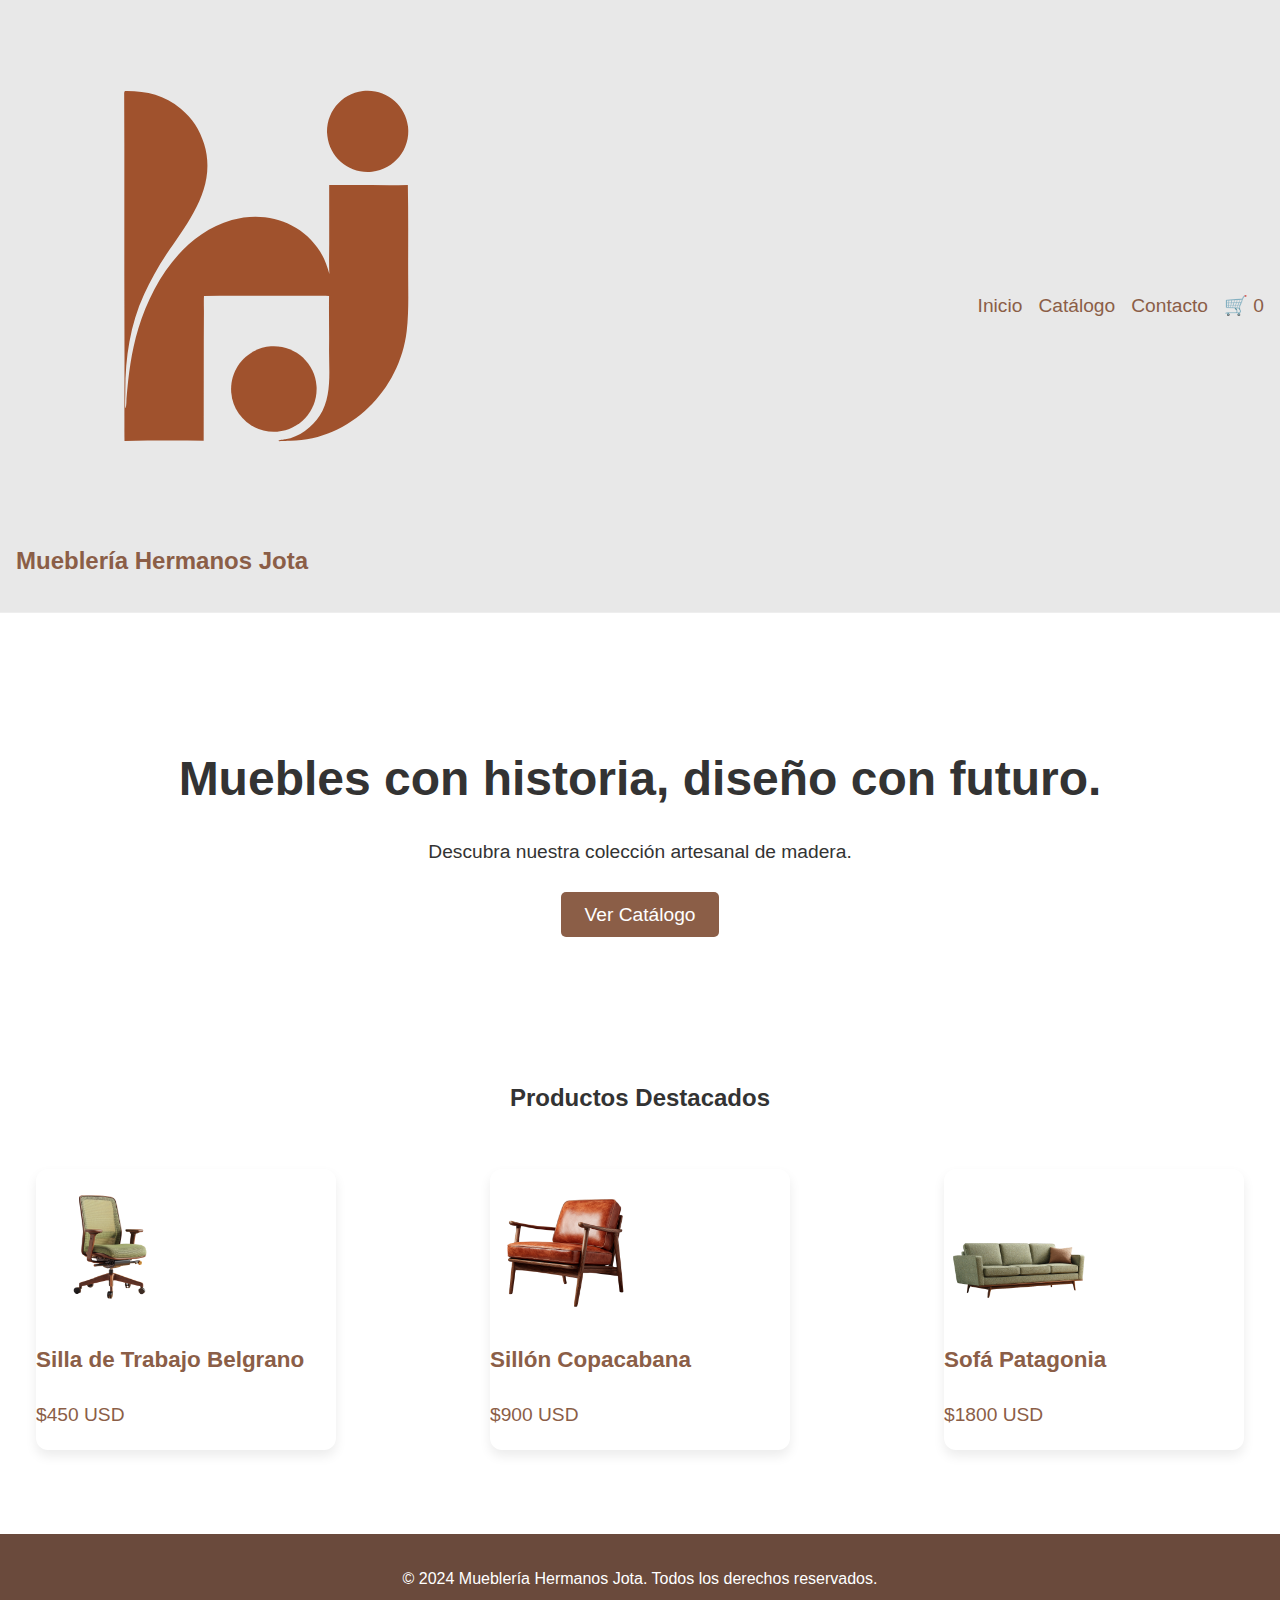
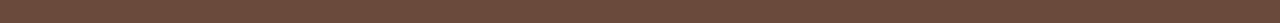
<file: Index.html>
<!DOCTYPE html>
<html lang="es">
    <head>
        <meta charset="UTF-8">
        <meta name="viewport" content="width=device-width, initial-scale=1.0">
        <link rel="stylesheet" href="./css/Hermanos-Jota-estilos.css">
        <title>Muebleria Hermanos Jota</title>
    </head>

    <body>
        <header class="header">
        <a href="index.html" class="logo-container">
            <img src="./assets/Fotos_hermanos_jota/logo.svg" alt="Logo de Mueblería Jota">
            <h1>Mueblería Hermanos Jota</h1>
        </a>
            <nav class="nav-menu">
                <ul>
                    <li><a href="index.html">Inicio</a></li>
                    <li><a href="productos.html">Catálogo</a></li>
                    <li><a href="contacto.html">Contacto</a></li>
                    <li><a href="carrito.html" class="cart-icon">🛒 <span id="cart-counter">0</span></a></li>
                </ul>
            </nav>
        </header>

        <!-- Hero Banner-->
        <main>
            <section class="hero-banner">
                <div class="hero-content">
                    <h1>Muebles con historia, diseño con futuro.</h1>
                    <p>Descubra nuestra colección artesanal de madera.</p>
                    <a href="productos.html" class="btn">Ver Catálogo</a>
                </div>
            </section>

            <section class="featured-products" id="generar-destacado">
                 <h2 class="featured-title">Productos Destacados</h2>
                <div class="products-container" id="featured-products-container">
                    </div>
            </section>
        </main>



        

        <footer class="footer">
            <p>&copy; 2024 Mueblería Hermanos Jota. Todos los derechos reservados.</p>
            <div class="social-media">
            </div>
        </footer>
        

        <script src="js/main.js"></script>
        <script src="js/destacado.js" type="module"> </script>
        <script src="js/productos.js" type="module"></script>
        <script src="js/producto-detalle.js" type="module"></script> <!-- Para el contador del carrito -->

    </body>
    
</html>
</file>
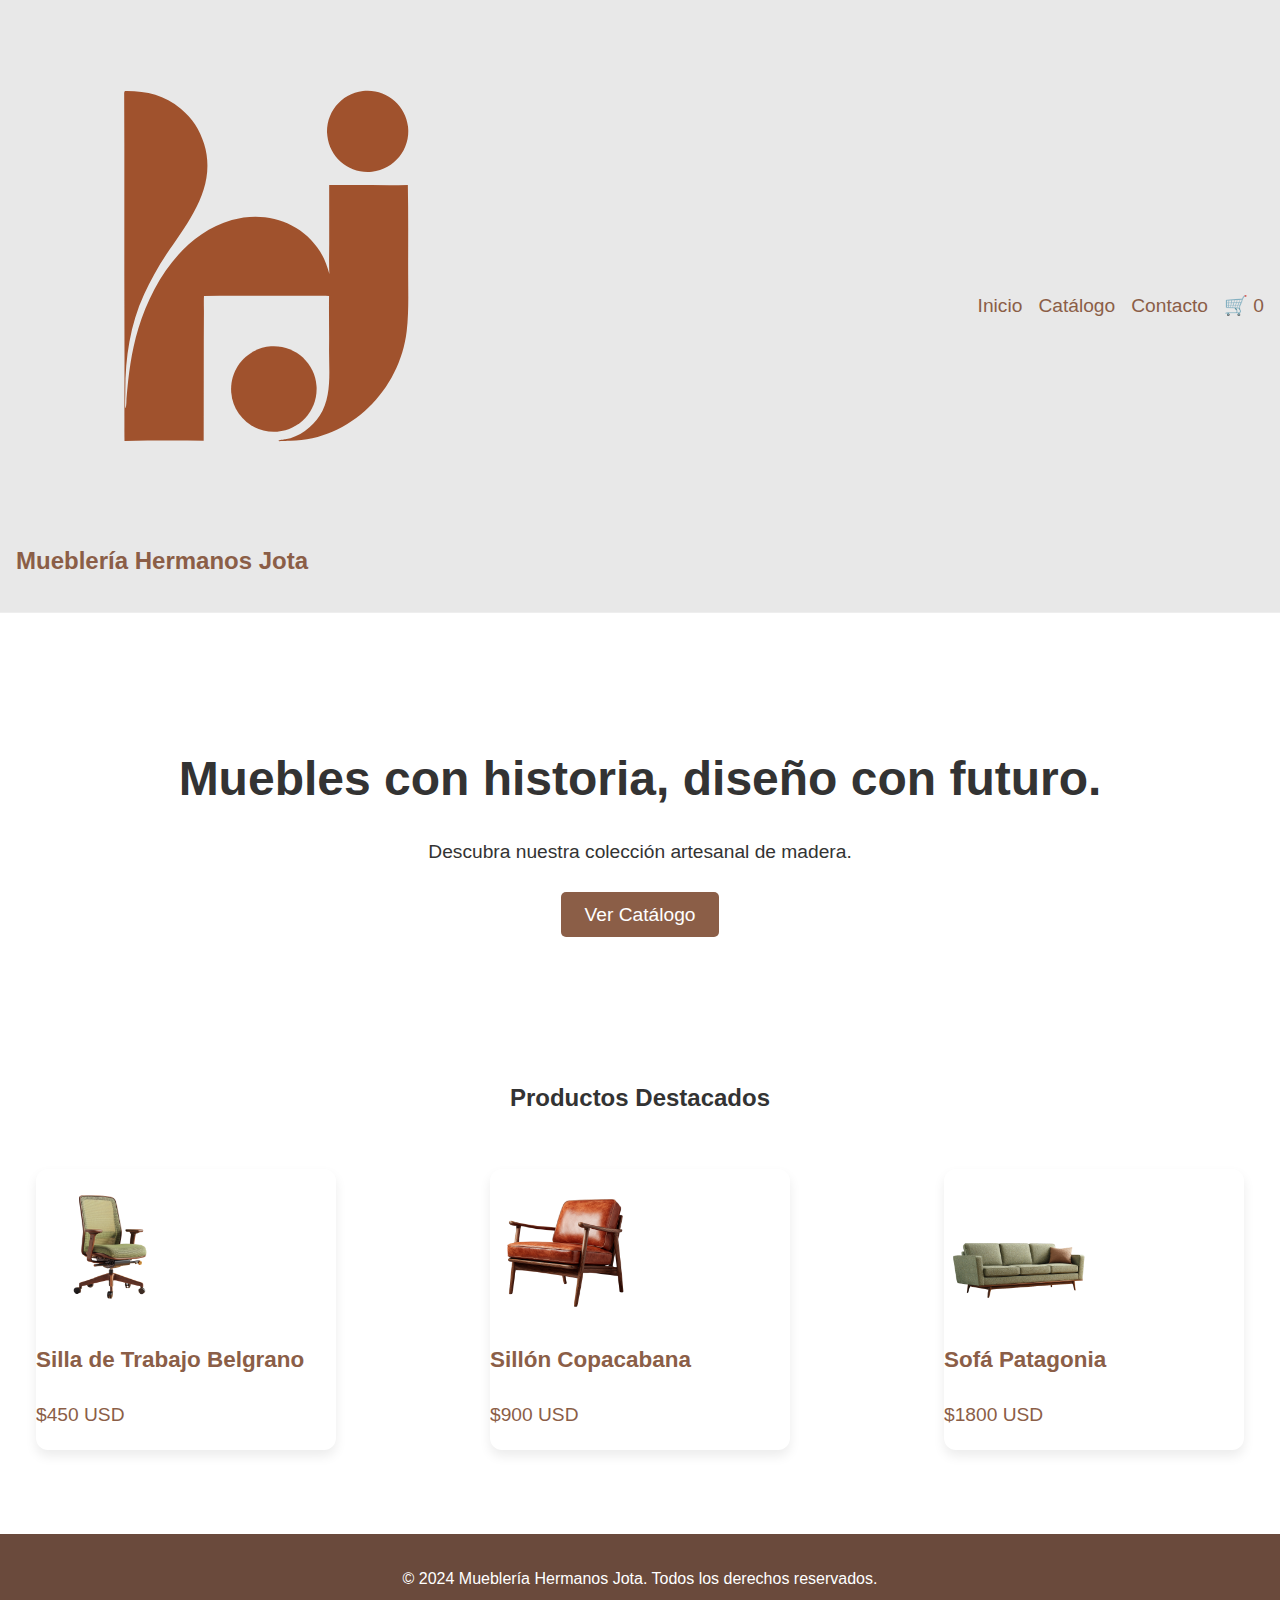
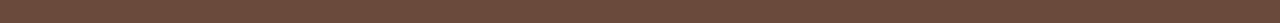
<file: index.html>
<!DOCTYPE html>
<html lang="es">
    <head>
        <meta charset="UTF-8">
        <meta name="viewport" content="width=device-width, initial-scale=1.0">
        <link rel="stylesheet" href="./css/Hermanos-Jota-estilos.css">
        <title>Muebleria Hermanos Jota</title>
    </head>

    <body>
        <header class="header">
        <a href="index.html" class="logo-container">
            <img src="./assets/Fotos_hermanos_jota/logo.svg" alt="Logo de Mueblería Jota">
            <h1>Mueblería Hermanos Jota</h1>
        </a>
            <nav class="nav-menu">
                <ul>
                    <li><a href="index.html">Inicio</a></li>
                    <li><a href="productos.html">Catálogo</a></li>
                    <li><a href="contacto.html">Contacto</a></li>
                    <li><a href="carrito.html" class="cart-icon">🛒 <span id="cart-counter">0</span></a></li>
                </ul>
            </nav>
        </header>

        <!-- Hero Banner-->
        <main>
            <section class="hero-banner">
                <div class="hero-content">
                    <h1>Muebles con historia, diseño con futuro.</h1>
                    <p>Descubra nuestra colección artesanal de madera.</p>
                    <a href="productos.html" class="btn">Ver Catálogo</a>
                </div>
            </section>

            <section class="featured-products" id="generar-destacado">
                 <h2 class="featured-title">Productos Destacados</h2>
                <div class="products-container" id="featured-products-container">
                    </div>
            </section>
        </main>



        

        <footer class="footer">
            <p>&copy; 2024 Mueblería Hermanos Jota. Todos los derechos reservados.</p>
            <div class="social-media">
            </div>
        </footer>
        

        <script src="js/main.js"></script>
        <script src="js/destacado.js" type="module"> </script>
        <script src="js/productos.js" type="module"></script>
        <script src="js/producto-detalle.js" type="module"></script> <!-- Para el contador del carrito -->

    </body>
    
</html>
</file>
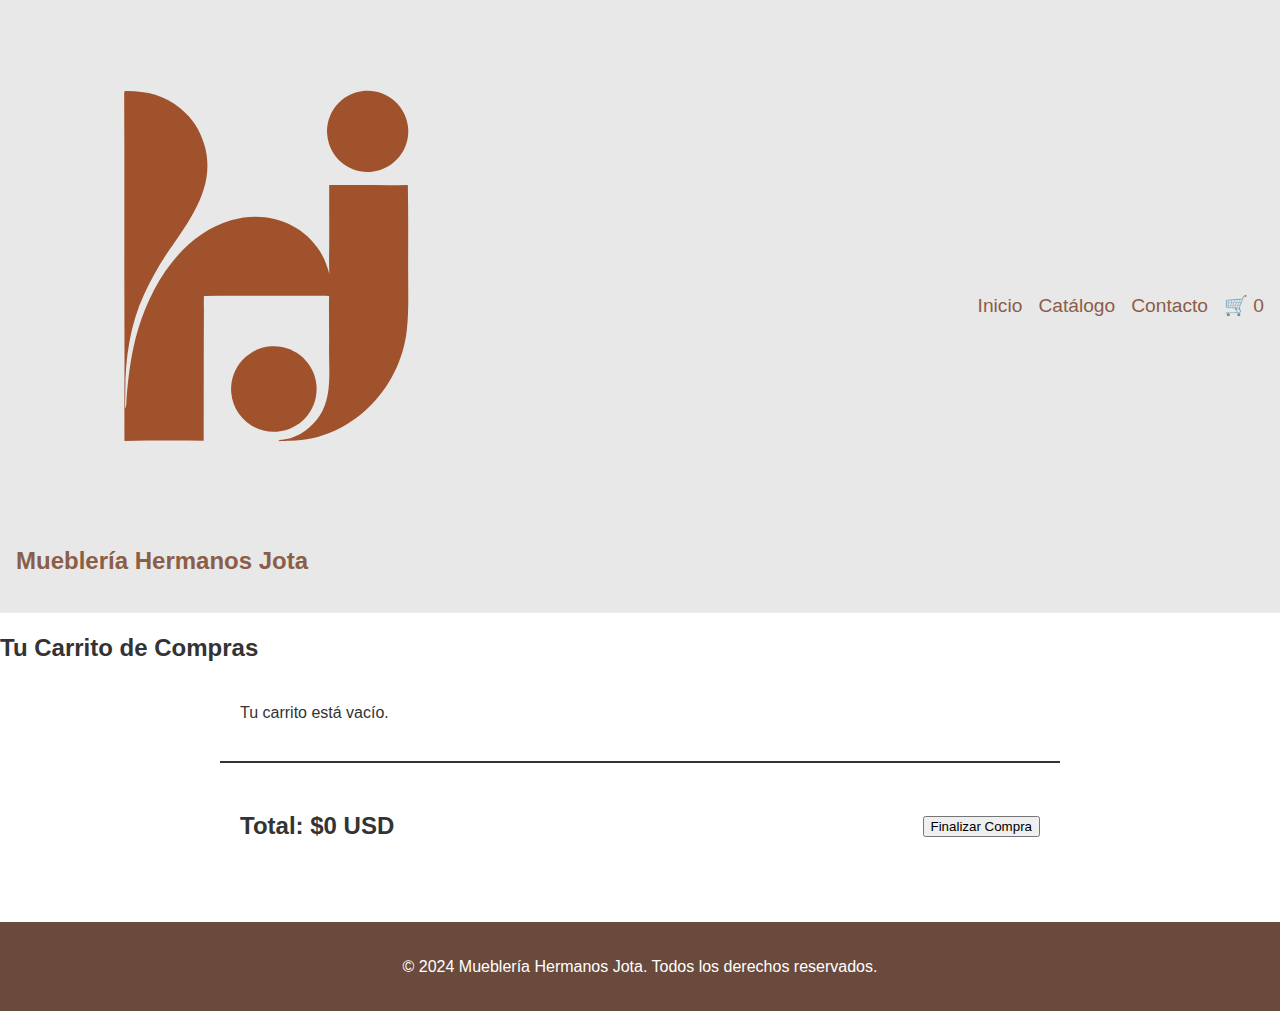
<file: carrito.html>
<!DOCTYPE html>
<html lang="es">
<head>
    <meta charset="UTF-8">
    <meta name="viewport" content="width=device-width, initial-scale=1.0">
    <link rel="stylesheet" href="./css/Hermanos-Jota-estilos.css">
    <title>Carrito de Compras</title>
</head>
<body>
    <header class="header">
        <a href="index.html" class="logo-container">
            <img src="./assets/Fotos_hermanos_jota/logo.svg" alt="Logo de Mueblería Jota">
            <h1>Mueblería Hermanos Jota</h1>
        </a>
        <nav class="nav-menu">
            <ul>
                <li><a href="index.html">Inicio</a></li>
                <li><a href="productos.html">Catálogo</a></li>
                <li><a href="contacto.html">Contacto</a></li>
                <li><a href="carrito.html" class="cart-icon">🛒 <span id="cart-counter">0</span></a></li>
            </ul>
        </nav>
    </header>

    <main>
        <h1>Tu Carrito de Compras</h1>
        <div class="carrito-container" id="carrito-container">
            </div>
        <div class="resumen-compra">
            <p>Total: $<span id="total-carrito">0</span> USD</p>
            <button id="btn-comprar">Finalizar Compra</button>
        </div>
    </main>

    <footer class="footer">
        <p>&copy; 2024 Mueblería Hermanos Jota. Todos los derechos reservados.</p>
        <div class="social-media">
        </div>
    </footer>

    <script src="js/carrito.js" type="module"></script>
</body>
</html>
</file>
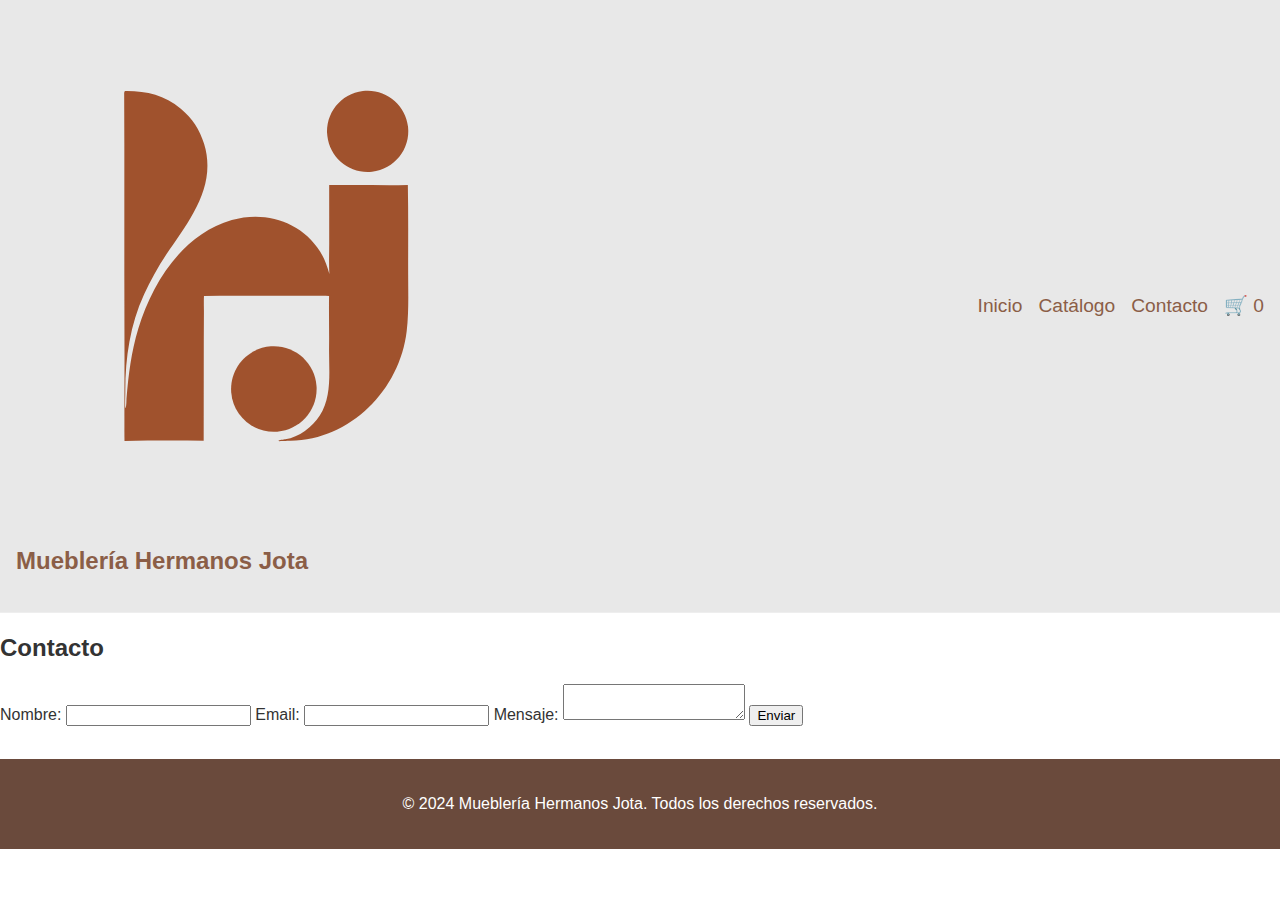
<file: contacto.html>
<!DOCTYPE html>
<html lang="es">
    <head>
        <meta charset="UTF-8">
        <meta name="viewport" content="width=device-width, initial-scale=1.0">
        <link rel="stylesheet" href="./css/Hermanos-Jota-estilos.css">
        <title>Contacto</title>
    </head>

    <body>
        <header class="header">
        <a href="index.html" class="logo-container">
            <img src="./assets/Fotos_hermanos_jota/logo.svg" alt="Logo de Mueblería Jota">
            <h1>Mueblería Hermanos Jota</h1>
        </a>
            <nav class="nav-menu"> <!-- Barra Navegacion -->
                <ul>
                    <li><a href="index.html">Inicio</a></li>
                    <li><a href="productos.html">Catálogo</a></li>
                    <li><a href="contacto.html">Contacto</a></li>
                    <li><a href="carrito.html" class="cart-icon">🛒 <span id="cart-counter">0</span></a></li>
                </ul>
            </nav>
        </header>

        <main>
            <h1>Contacto</h1>
            <form id="form-contacto">
                <label for="nombre">Nombre:</label>
                <input type="text" id="nombre" required>

                <label for="email">Email:</label>
                <input type="email" id="email" required>

                <label for="mensaje">Mensaje:</label>
                <textarea id="mensaje" required></textarea>

                <button type="submit">Enviar</button>
            </form>
            <!-- Mensaje de éxito que se mostrará con JS -->
            <div id="mensaje-exito" class="hidden">¡Gracias por tu mensaje! Te responderemos pronto.</div>
        </main>

        <footer class="footer">
            <p>&copy; 2024 Mueblería Hermanos Jota. Todos los derechos reservados.</p>
            <div class="social-media">
            </div>
        </footer>


        
        <script src="js/contacto.js"></script>
        <script src="js/producto-detalle.js" type="module"></script> <!-- Para el contador del carrito -->
    </body>
</html>
</file>
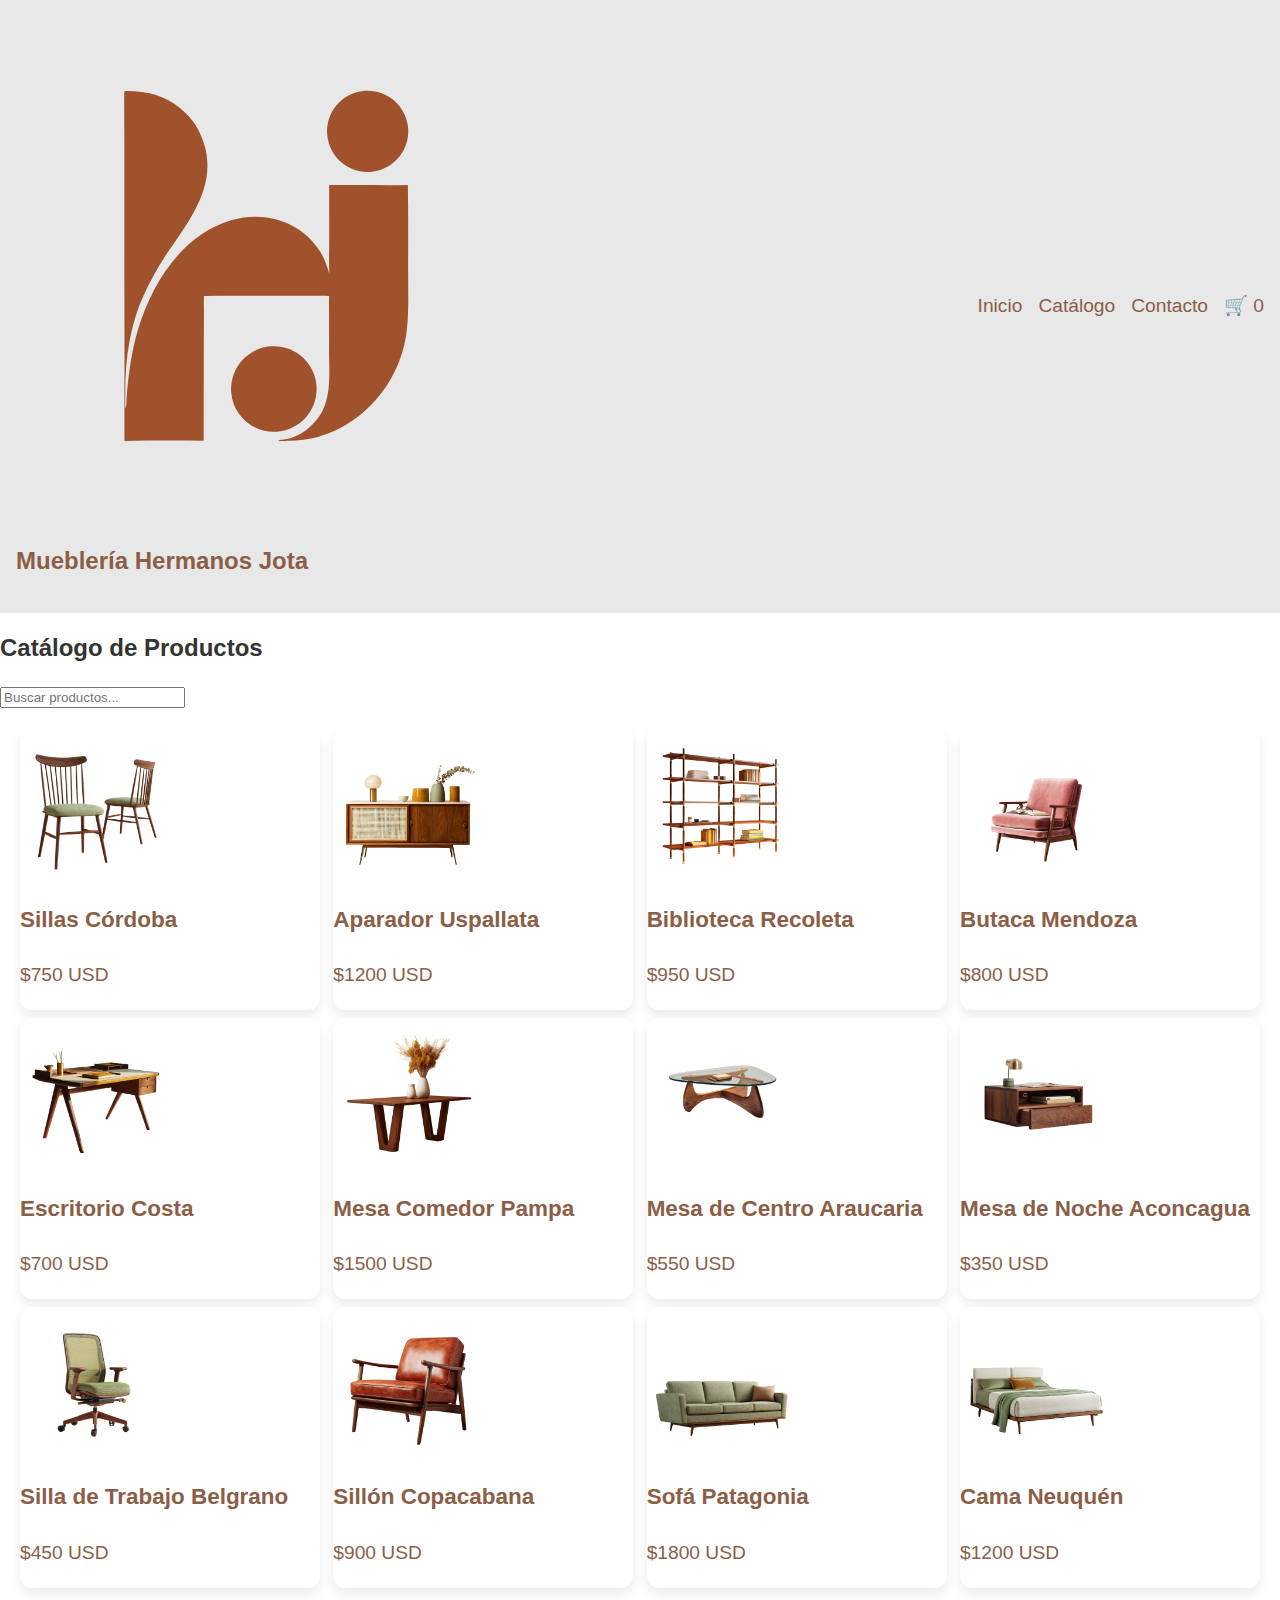
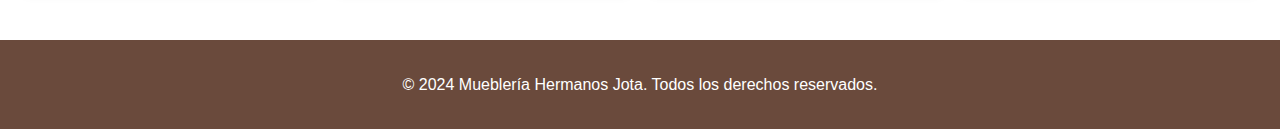
<file: productos.html>
<!DOCTYPE html>
<html lang="es">
    <head>
        <meta charset="UTF-8">
        <meta name="viewport" content="width=device-width, initial-scale=1.0">
        <link rel="stylesheet" href="./css/Hermanos-Jota-estilos.css">
        <title>Catalogo</title>
    </head>

    <body>
        <header class="header">
        <a href="index.html" class="logo-container">
            <img src="./assets/Fotos_hermanos_jota/logo.svg" alt="Logo de Mueblería Jota">
            <h1>Mueblería Hermanos Jota</h1>
        </a>
            <nav class="nav-menu"> <!-- Barra Navegacion -->
                <ul>
                    <li><a href="index.html">Inicio</a></li>
                    <li><a href="productos.html">Catálogo</a></li>
                    <li><a href="contacto.html">Contacto</a></li>
                    <li><a href="carrito.html" class="cart-icon">🛒 <span id="cart-counter">0</span></a></li>
                </ul>
            </nav>
        </header>

        <main>
            <div class="catalogo-header">
                <h1>Catálogo de Productos</h1>
                <input type="text" id="buscar" placeholder="Buscar productos...">
            </div>

            <div class="products-container" id="catalogo-container">
                </div>
        </main>

        <footer class="footer">
            <p>&copy; 2024 Mueblería Hermanos Jota. Todos los derechos reservados.</p>
            <div class="social-media">
            </div>
        </footer>


        
        <script src="js/productos.js" type="module"></script>
        <script src="js/producto-detalle.js" type="module"></script> <!-- Para el contador del carrito -->

    </body>
</html>
</file>
<file: css/Hermanos-Jota-estilos.css>
:root {
    --color-principal: #6a4a3c;
    --color-secundario: #f5f5f5;
    --color-texto: #333;
    --color-btn: #8b5e47;
}

body {
    font-family: sans-serif;
    margin: 0;
    padding: 0;
    line-height: 1.6;
    color: var(--color-texto);
    background-color: #fff;
}

a:hover{
    border-radius: 5px;
    background-color: #8b5e47;
    color: #ffff;
}
a:active{
    border-radius: 10px;
    background-color: #8b5e47;
    color: #fff;
}

a{
    color: #8b5e47;
    text-decoration: none;
    font-size: 1.2rem;
}

h1 {
    font-size: 1.5rem;
}
.hidden {
    display: none;
}

/* ------------------- Header y navegación ------------------- */
.header {
    display: flex;
    justify-content: space-between; /* Esta propiedad es la que separa el logo del menú. */
    align-items: center;
    padding: 1rem;
    background-color: #e8e8e8;
    border-bottom: 1px solid #eee;
}

.logo img {
    height: 60px; /* Aquí le das tamaño al logo dentro del header */
}

.nav-menu ul {
    list-style: none;
    padding: 0;
    margin: 0;
    display: flex;
    gap: 1rem;
    align-items: center; /* Mejor 'center' para centrar verticalmente */
    justify-content: flex-start; /* Esto alinea el menú dentro de su nav */
}

.cart-icon {
    position: relative;
}

/* ------------------- Hero Banner ------------------- */
.hero-banner {
    color: var(--color-texto); /* gris oscuro (negro suave) */
    text-align: center;
    padding: 6rem 2rem;
}

.hero-content h1 {
    font-size: 2.5rem;
    margin-bottom: 1rem;
}

.hero-content p {
    font-size: 1.2rem;
    margin-bottom: 2rem;
}

.btn:hover {
    background-color: var(--color-principal);
}

/* ------------------- Botones y Formularios ------------------- */
.btn {
    background-color: var(--color-btn);
    color: #fff;
    padding: 0.75rem 1.5rem;
    text-decoration: none;
    border-radius: 5px;
    transition: background-color 0.3s ease;
}

/* ------------------- Sección de productos destacados ------------------- */
.featured-products {
    padding: 2rem 1rem;
    text-align: center;
}

.featured-title {
    margin-bottom: 2rem;
}

/* ESTILO CLAVE: Contenedor para la grilla de productos */
.products-container {
    display: flex;
    flex-wrap: wrap;
    justify-content: center; /* Esto centra las tarjetas en la grilla */
    gap: 0.5rem;
    padding: 20px;
}

.product-card {
    border: none;
    border-radius: 12px;
    box-shadow: 0 6px 12px rgba(0, 0, 0, 0.08);
    background-color: #fff;
    padding: 0;
    overflow: hidden;
    text-align: left;
    transition: transform 0.2s ease-in-out, box-shadow 0.2s ease-in-out;
    /* Las siguientes 3 propiedades son para la disposición interna */
    display: flex;
    flex-direction: column;
    align-items: stretch;

    /* Propiedad clave para limitar el ancho de la tarjeta */
    width: 50%; /* Por defecto en móvil */
    max-width: 300px; /* Limite el tamaño de la tarjeta en escritorios */
    height: auto;
    max-height: auto;
}

.product-card:hover {
    transform: translateY(-5px);
    box-shadow: 0 8px 24px rgba(0, 0, 0, 0.15);
}

.product-card img {
    width: 50%;
    height: auto;
    display: block;
}

.footer {
    background-color: var(--color-principal);
    color: #fff;
    text-align: center;
    padding: 1rem;
    margin-top: 2rem;
}

.producto-detalle {
    background-color: #f5f5dc; /* Ligero color beige */
    border: 1px solid #ddd; /* Un borde sutil */
    border-radius: 8px; /* Bordes redondeados para la tarjeta */
    box-shadow: 0 4px 8px rgba(0, 0, 0, 0.1); /* Sombra para dar un efecto de elevación */
    padding: 20px; /* Espacio interno */
    margin-bottom: 20px; /* Espacio entre las tarjetas */
    display: flexbox; /* Para que la imagen y el texto se acomoden uno al lado del otro */
    flex-direction: column; /* Para que los elementos se apilen verticalmente */
    align-items: center; /* Centra el contenido horizontalmente */
    text-align: center; /* Centra el texto */
    width: 25%;
    max-height: 700px ;
}

.producto-detalle img {
    max-width: 100%;
    height: auto;
    border-radius: 8px; /* Para que la imagen también tenga los bordes redondeados */
    margin-bottom: 15px; /* Espacio entre la imagen y el texto */
}

/* ------------------- Media Queries (Responsivo) ------------------- */
/* Telefono */
.products-container {
    flex-direction: column;
    align-items: center;
}

/* Tablets */
@media (min-width: 768px) {
    .products-container {
        flex-direction: row;
        justify-content: center;
    }
    .hero-content h1 {
        font-size: 3rem;
    }
}

/* Compus */
@media (min-width: 1024px) {
    .products-container {
        justify-content: space-between;
    }


}
.carrito-container {
  display: flex;
  flex-direction: column;
  gap: 20px;
  max-width: 800px;
  margin: 0 auto;
}

.carrito-item-compacto {
  display: flex;
  align-items: center;
  border: 1px solid #ddd;
  padding: 15px;
  border-radius: 8px;
  box-shadow: 0 2px 5px rgba(0, 0, 0, 0.637);
  background-color: #ffffff;
  gap: 20px;
}

.carrito-item-imagen {
  width: 80px;
  height: 80px;
  object-fit: cover;
  border-radius: 4px;
}

.item-info-compacto h4 {
  margin: 0 0 5px;
  font-size: 1.2em;
}

.item-info-compacto p {
  margin: 0;
  color: #777;
}


.resumen-compra {
  display: flex;
  justify-content: space-between;
  align-items: center;
  max-width: 800px;
  margin: 20px auto;
  padding: 20px;
  border-top: 2px solid #333;
}

.resumen-compra p {
  font-size: 1.5em;
  font-weight: bold;
}

.imagen-aleatoria-hero {
    width: 200px; /* Tamaño de la imagen */
    height: auto;
    border-radius: 8px;
    margin-top: 20px; /* Espacio entre el botón y la imagen */
    box-shadow: 0 4px 8px rgba(0, 0, 0, 0.2);
}
</file>
